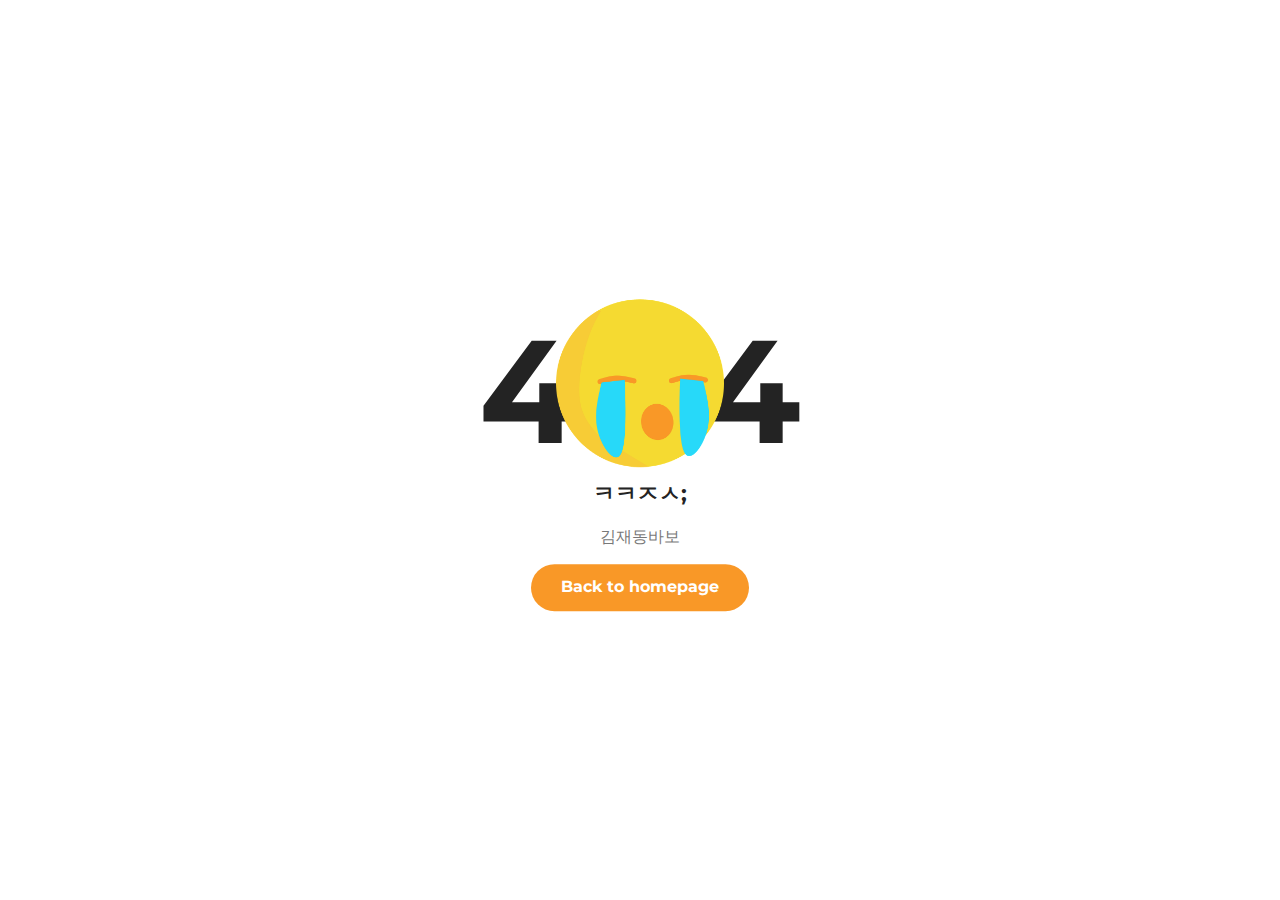
<file: html5up-txt/colorlib-error-404-12/index.html>
<!DOCTYPE html>
<html lang="en">
  <head>
    <meta charset="utf-8" />
    <meta http-equiv="X-UA-Compatible" content="IE=edge" />
    <meta name="viewport" content="width=device-width, initial-scale=1" />
    <!-- The above 3 meta tags *must* come first in the head; any other head content must come *after* these tags -->

    <title>404 HTML Template by Colorlib</title>

    <!-- Google font -->
    <link href="https://fonts.googleapis.com/css?family=Montserrat:300,700" rel="stylesheet" />

    <!-- Custom stlylesheet -->
    <link type="text/css" rel="stylesheet" href="css/style.css" />

    <!-- HTML5 shim and Respond.js for IE8 support of HTML5 elements and media queries -->
    <!-- WARNING: Respond.js doesn't work if you view the page via file:// -->
    <!--[if lt IE 9]>
      <script src="https://oss.maxcdn.com/html5shiv/3.7.3/html5shiv.min.js"></script>
      <script src="https://oss.maxcdn.com/respond/1.4.2/respond.min.js"></script>
    <![endif]-->
  </head>

  <body>
    <div id="notfound">
      <div class="notfound">
        <div class="notfound-404">
          <h1>4<span></span>4</h1>
        </div>
        <h2>ㅋㅋㅈㅅ;</h2>
        <p>
         김재동바보
        </p>
        <a href="../index.html">Back to homepage</a>
      </div>
    </div>
  </body>
  <!-- This templates was made by Colorlib (https://colorlib.com) -->
</html>
</file>
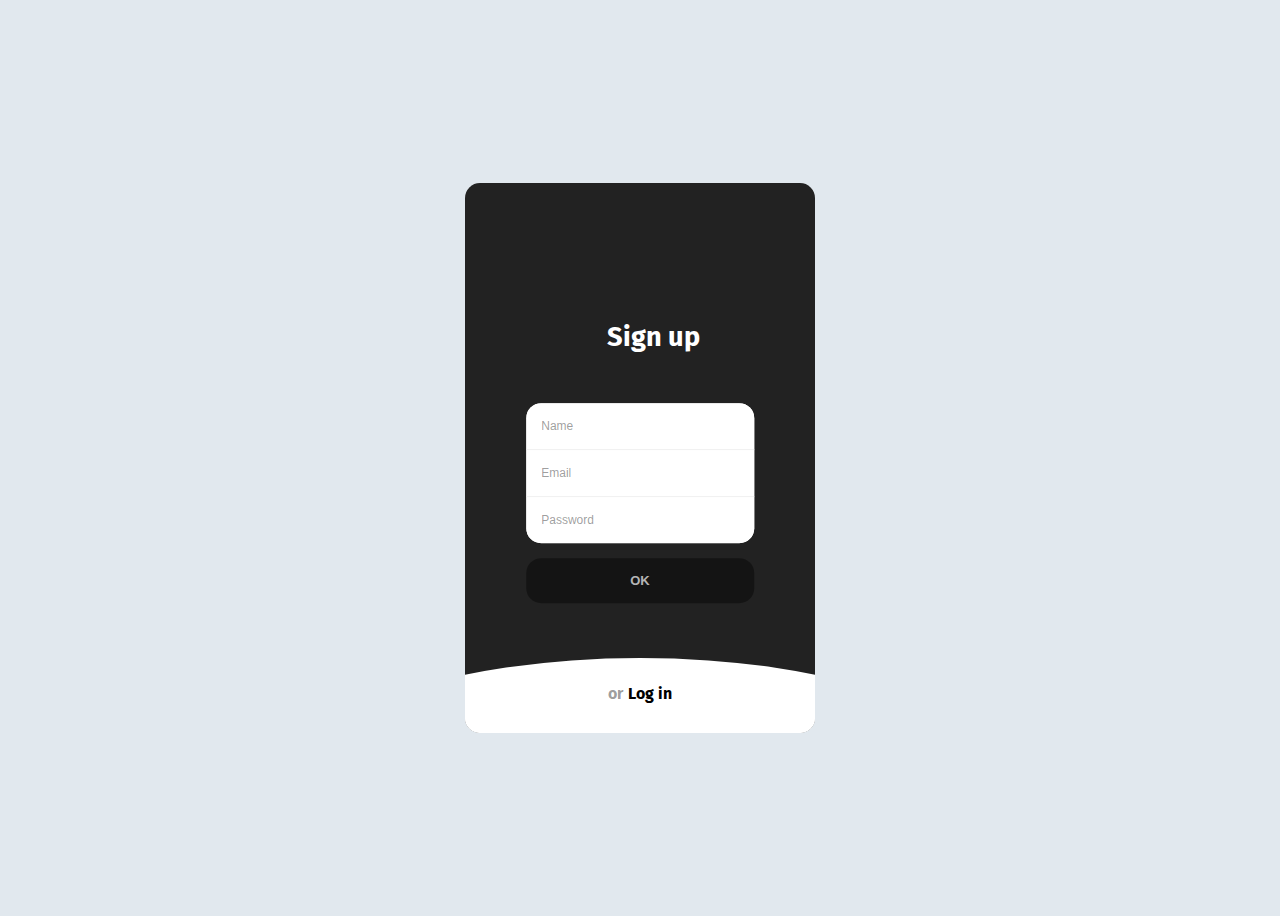
<file: html5up-txt/login/login.html>
<!DOCTYPE html>
<html>
    <head>

        <link rel="stylesheet" href="login.css" >
	
    </head>
	
    <body>
   
		<div class="form-structor">
			<div class="signup">
			  <h2 class="form-title" id="signup"><span>or</span>Sign up</h2>
			  <div class="form-holder">
				<input type="text" class="input" placeholder="Name" />
				<input type="email" class="input" placeholder="Email" />
				<input type="password" class="input" placeholder="Password" />
			  </div>
			  <button class="submit-btn">OK</button>
			</div>
			<div class="login slide-up">
			  <div class="center">
				<h2 class="form-title" id="login"><span>or</span>Log in</h2>
				<div class="form-holder">
				  <input type="email" class="input" placeholder="Email" />
				  <input type="password" class="input" placeholder="Password" />
				</div>
				<button class="submit-btn">Log in</button>
			  </div>
			</div>
		  </div>
    
 <!-- Google JQuery CDN -->

	
       
    </body>

<script src="https://ajax.googleapis.com/ajax/libs/jquery/3.3.1/jquery.min.js"></script>
	<script src="login.js"></script>


</html>
</file>
<file: html5up-txt/colorlib-error-404-12/css/style.css>
* {
  -webkit-box-sizing: border-box;
          box-sizing: border-box;
}

body {
  padding: 0;
  margin: 0;
}

#notfound {
  position: relative;
  height: 100vh;
}

#notfound .notfound {
  position: absolute;
  left: 50%;
  top: 50%;
  -webkit-transform: translate(-50%, -50%);
      -ms-transform: translate(-50%, -50%);
          transform: translate(-50%, -50%);
}

.notfound {
  max-width: 520px;
  width: 100%;
  text-align: center;
  line-height: 1.4;
}

.notfound .notfound-404 {
  height: 190px;
}

.notfound .notfound-404 h1 {
  font-family: 'Montserrat', sans-serif;
  font-size: 146px;
  font-weight: 700;
  margin: 0px;
  color: #232323;
}

.notfound .notfound-404 h1>span {
  display: inline-block;
  width: 120px;
  height: 120px;
  background-image: url('../img/emoji.png');
  background-size: cover;
  -webkit-transform: scale(1.4);
      -ms-transform: scale(1.4);
          transform: scale(1.4);
  z-index: -1;
}

.notfound h2 {
  font-family: 'Montserrat', sans-serif;
  font-size: 22px;
  font-weight: 700;
  margin: 0;
  text-transform: uppercase;
  color: #232323;
}

.notfound p {
  font-family: 'Montserrat', sans-serif;
  color: #787878;
  font-weight: 300;
}

.notfound a {
  font-family: 'Montserrat', sans-serif;
  display: inline-block;
  padding: 12px 30px;
  font-weight: 700;
  background-color: #f99827;
  color: #fff;
  border-radius: 40px;
  text-decoration: none;
  -webkit-transition: 0.2s all;
  transition: 0.2s all;
}

.notfound a:hover {
  opacity: 0.8;
}

@media only screen and (max-width: 767px) {
  .notfound .notfound-404 {
    height: 115px;
  }
  .notfound .notfound-404 h1 {
    font-size: 86px;
  }
  .notfound .notfound-404 h1>span {
    width: 86px;
    height: 86px;
  }
}
</file>
<file: html5up-txt/login/login.css>
@import url("https://fonts.googleapis.com/css?family=Fira+Sans");


 html, body {
	 position: relative;
	 min-height: 100vh;
	 background-color: #e1e8ee;
	 display: flex;
	 align-items: center;
	 justify-content: center;
	 font-family: "Fira Sans", Helvetica, Arial, sans-serif;
	 -webkit-font-smoothing: antialiased;
	 -moz-osx-font-smoothing: grayscale;
}
 .form-structor {
	 background-color: #222;
	 border-radius: 15px;
	 height: 550px;
	 width: 350px;
	 position: relative;
	 overflow: hidden;
}
 .form-structor::after {
	 content: '';
	 opacity: 0.8;
	 position: absolute;
	 top: 0;
	 right: 0;
	 bottom: 0;
	 left: 0;
	 background-repeat: no-repeat;
	 background-position: left bottom;
	 background-size: 500px;
	 background-image: black;
}
 .form-structor .signup {
	 position: absolute;
	 top: 50%;
	 left: 50%;
	 -webkit-transform: translate(-50%, -50%);
	 width: 65%;
	 z-index: 5;
	 -webkit-transition: all 0.3s ease;
}
 .form-structor .signup.slide-up {
	 top: 5%;
	 -webkit-transform: translate(-50%, 0%);
	 -webkit-transition: all 0.3s ease;
}
 .form-structor .signup.slide-up .form-holder, .form-structor .signup.slide-up .submit-btn {
	 opacity: 0;
	 visibility: hidden;
}
 .form-structor .signup.slide-up .form-title {
	 font-size: 1em;
	 cursor: pointer;
}
 .form-structor .signup.slide-up .form-title span {
	 margin-right: 5px;
	 opacity: 1;
	 visibility: visible;
	 -webkit-transition: all 0.3s ease;
}
 .form-structor .signup .form-title {
	 color: #fff;
	 font-size: 1.7em;
	 text-align: center;
}
 .form-structor .signup .form-title span {
	 color: rgba(0, 0, 0, 0.4);
	 opacity: 0;
	 visibility: hidden;
	 -webkit-transition: all 0.3s ease;
}
 .form-structor .signup .form-holder {
	 border-radius: 15px;
	 background-color: #fff;
	 overflow: hidden;
	 margin-top: 50px;
	 opacity: 1;
	 visibility: visible;
	 -webkit-transition: all 0.3s ease;
}
 .form-structor .signup .form-holder .input {
	 border: 0;
	 outline: none;
	 box-shadow: none;
	 display: block;
	 height: 30px;
	 line-height: 30px;
	 padding: 8px 15px;
	 border-bottom: 1px solid #eee;
	 width: 100%;
	 font-size: 12px;
}
 .form-structor .signup .form-holder .input:last-child {
	 border-bottom: 0;
}
 .form-structor .signup .form-holder .input::-webkit-input-placeholder {
	 color: rgba(0, 0, 0, 0.4);
}
 .form-structor .signup .submit-btn {
	 background-color: rgba(0, 0, 0, 0.4);
	 color: rgba(256, 256, 256, 0.7);
	 border: 0;
	 border-radius: 15px;
	 display: block;
	 margin: 15px auto;
	 padding: 15px 45px;
	 width: 100%;
	 font-size: 13px;
	 font-weight: bold;
	 cursor: pointer;
	 opacity: 1;
	 visibility: visible;
	 -webkit-transition: all 0.3s ease;
}
 .form-structor .signup .submit-btn:hover {
	 transition: all 0.3s ease;
	 background-color: rgba(0, 0, 0, 0.8);
}
 .form-structor .login {
	 position: absolute;
	 top: 20%;
	 left: 0;
	 right: 0;
	 bottom: 0;
	 background-color: #fff;
	 z-index: 5;
	 -webkit-transition: all 0.3s ease;
}
 .form-structor .login::before {
	 content: '';
	 position: absolute;
	 left: 50%;
	 top: -20px;
	 -webkit-transform: translate(-50%, 0);
	 background-color: #fff;
	 width: 200%;
	 height: 250px;
	 border-radius: 50%;
	 z-index: 4;
	 -webkit-transition: all 0.3s ease;
}
 .form-structor .login .center {
	 position: absolute;
	 top: calc(50% - 10%);
	 left: 50%;
	 -webkit-transform: translate(-50%, -50%);
	 width: 65%;
	 z-index: 5;
	 -webkit-transition: all 0.3s ease;
}
 .form-structor .login .center .form-title {
	 color: #000;
	 font-size: 1.7em;
	 text-align: center;
}
 .form-structor .login .center .form-title span {
	 color: rgba(0, 0, 0, 0.4);
	 opacity: 0;
	 visibility: hidden;
	 -webkit-transition: all 0.3s ease;
}
 .form-structor .login .center .form-holder {
	 border-radius: 15px;
	 background-color: #fff;
	 border: 1px solid #eee;
	 overflow: hidden;
	 margin-top: 50px;
	 opacity: 1;
	 visibility: visible;
	 -webkit-transition: all 0.3s ease;
}
 .form-structor .login .center .form-holder .input {
	 border: 0;
	 outline: none;
	 box-shadow: none;
	 display: block;
	 height: 30px;
	 line-height: 30px;
	 padding: 8px 15px;
	 border-bottom: 1px solid #eee;
	 width: 100%;
	 font-size: 12px;
}
 .form-structor .login .center .form-holder .input:last-child {
	 border-bottom: 0;
}
 .form-structor .login .center .form-holder .input::-webkit-input-placeholder {
	 color: rgba(0, 0, 0, 0.4);
}
 .form-structor .login .center .submit-btn {
	 background-color: #6b92a4;
	 color: rgba(256, 256, 256, 0.7);
	 border: 0;
	 border-radius: 15px;
	 display: block;
	 margin: 15px auto;
	 padding: 15px 45px;
	 width: 100%;
	 font-size: 13px;
	 font-weight: bold;
	 cursor: pointer;
	 opacity: 1;
	 visibility: visible;
	 -webkit-transition: all 0.3s ease;
}
 .form-structor .login .center .submit-btn:hover {
	 transition: all 0.3s ease;
	 background-color: rgba(0, 0, 0, 0.8);
}
 .form-structor .login.slide-up {
	 top: 90%;
	 -webkit-transition: all 0.3s ease;
}
 .form-structor .login.slide-up .center {
	 top: 10%;
	 -webkit-transform: translate(-50%, 0%);
	 -webkit-transition: all 0.3s ease;
}
 .form-structor .login.slide-up .form-holder, .form-structor .login.slide-up .submit-btn {
	 opacity: 0;
	 visibility: hidden;
	 -webkit-transition: all 0.3s ease;
}
 .form-structor .login.slide-up .form-title {
	 font-size: 1em;
	 margin: 0;
	 padding: 0;
	 cursor: pointer;
	 -webkit-transition: all 0.3s ease;
}
 .form-structor .login.slide-up .form-title span {
	 margin-right: 5px;
	 opacity: 1;
	 visibility: visible;
	 -webkit-transition: all 0.3s ease;
}
</file>
